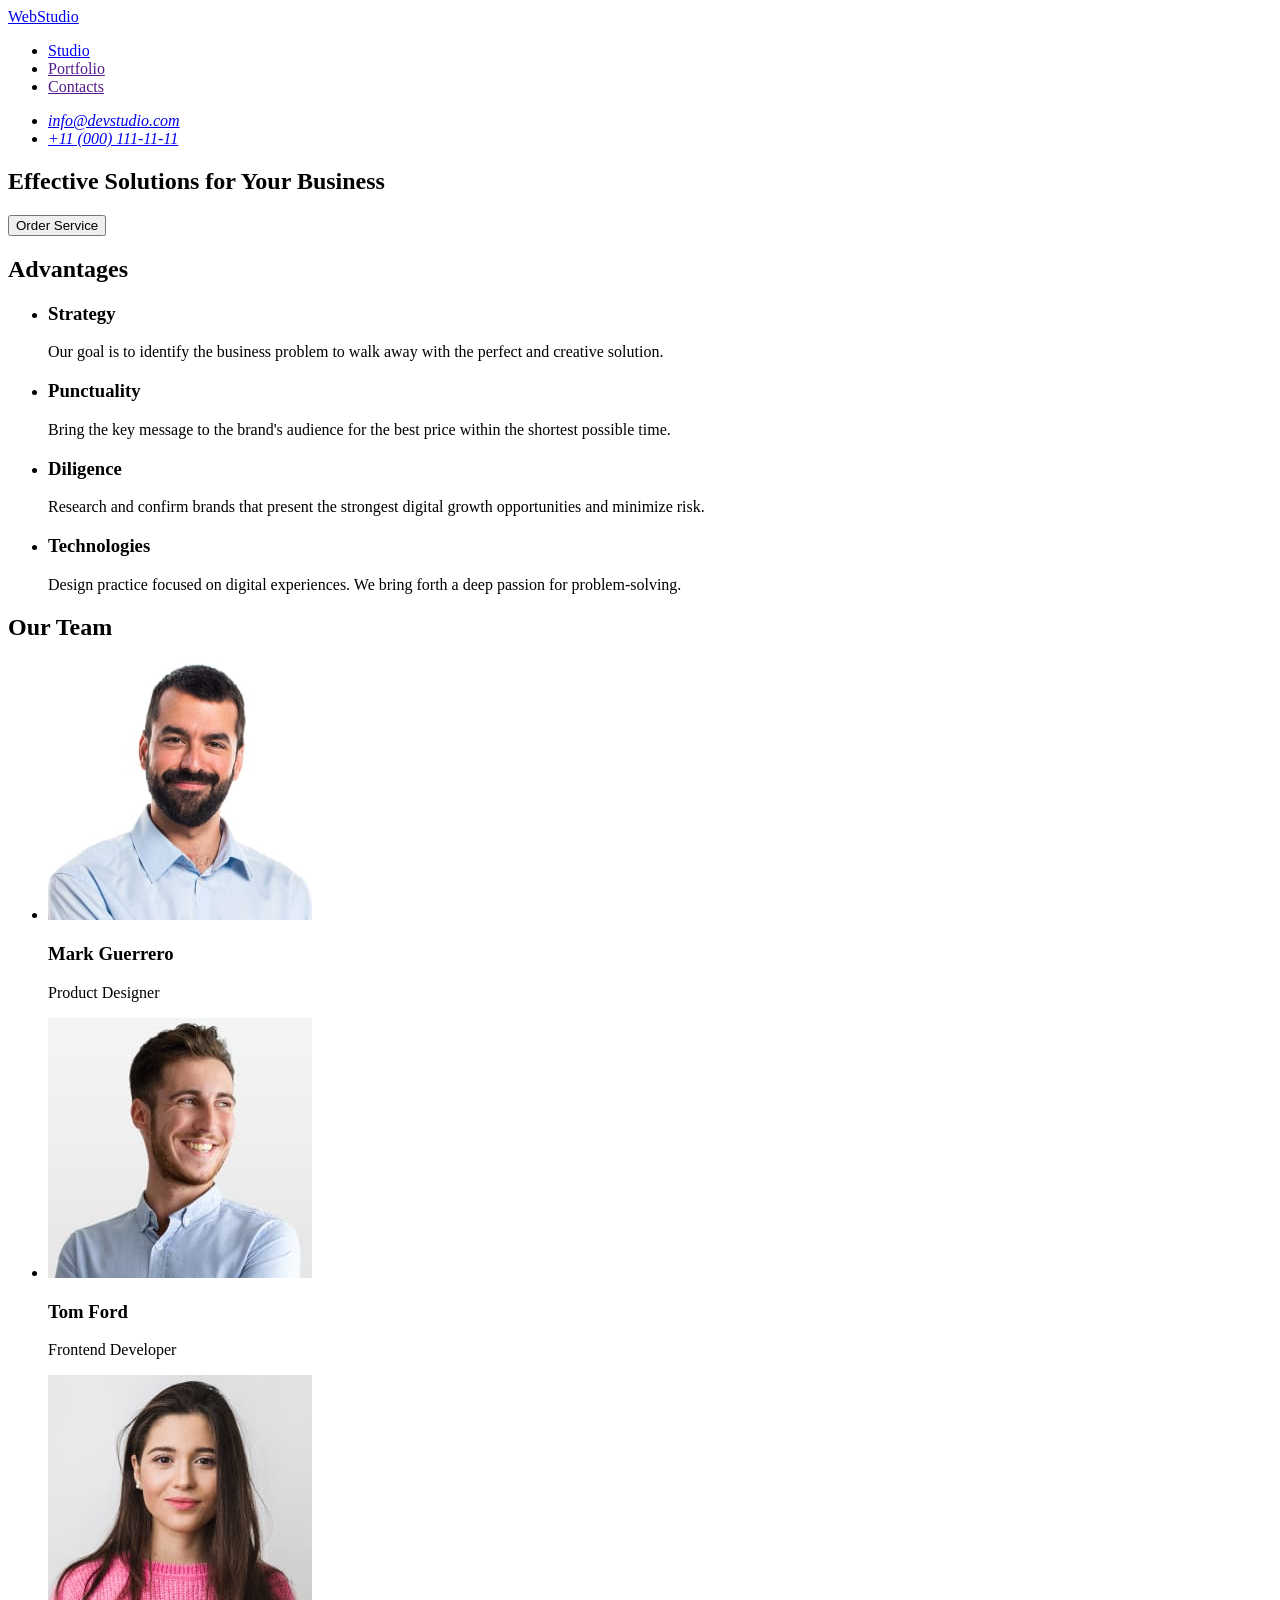
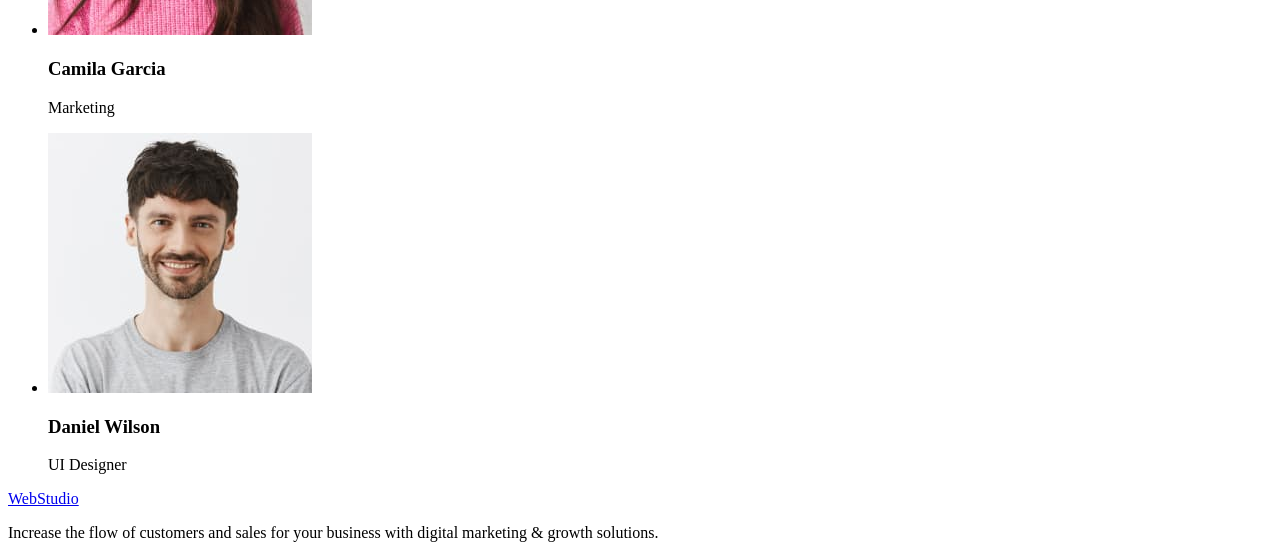
<file: index.html>
<!DOCTYPE html>
<html lang="en">
  <head>
    <meta charset="UTF-8" />
    <meta name="viewport" content="width=device-width, initial-scale=1.0" />
    <title>WebStudio</title>
  </head>
  <body>
    <!------------------------------------Header------------------------>
    <header>
      <nav>
        <a href="./index.html">WebStudio</a>
        <ul>
          <li><a href="./index.html">Studio</a></li>
          <li><a href="">Portfolio</a></li>
          <li><a href="">Contacts</a></li>
        </ul>
      </nav>
      <address>
        <ul>
          <li><a href="mailto:info@devstudio.com">info@devstudio.com</a></li>
          <li><a href="tel:+110001111111">+11 (000) 111-11-11</a></li>
        </ul>
      </address>
    </header>
    <main>
      <!----------------------------------- Effective Solutions------- -->
      <section>
        <h1>Effective Solutions for Your Business</h1>
        <button type="button">Order Service</button>
      </section>
      <!----------------------------------Advantages---------------------->
      <section>
        <h2>Advantages</h2>
        <ul>
          <li>
            <h3>Strategy</h3>
            <p>
              Our goal is to identify the business problem to walk away with the
              perfect and creative solution.
            </p>
          </li>
          <li>
            <h3>Punctuality</h3>
            <p>
              Bring the key message to the brand's audience for the best price
              within the shortest possible time.
            </p>
          </li>
          <li>
            <h3>Diligence</h3>
            <p>
              Research and confirm brands that present the strongest digital
              growth opportunities and minimize risk.
            </p>
          </li>
          <li>
            <h3>Technologies</h3>
            <p>
              Design practice focused on digital experiences. We bring forth a
              deep passion for problem-solving.
            </p>
          </li>
        </ul>
      </section>
      <!---------------------------------- --Our Team --------------------->
      <section>
        <h2>Our Team</h2>
        <ul>
          <li>
            <img
              src="./images/employees/mark.img.jpg"
              alt="Mark Guerrero"
              width="264"
              height="260"
            />
            <h3>Mark Guerrero</h3>
            <p>Product Designer</p>
          </li>
          <li>
            <img
              src="./images/employees/tom.img.jpg"
              alt="Tom Ford"
              width="264"
              height="260"
            />
            <h3>Tom Ford</h3>
            <p>Frontend Developer</p>
          </li>
          <li>
            <img
              src="./images/employees/camila.img.jpg"
              alt="Camila Garcia"
              width="264"
              height="260"
            />
            <h3>Camila Garcia</h3>
            <p>Marketing</p>
          </li>
          <li>
            <img
              src="./images/employees/daniel.img.jpg"
              alt="Daniel Wilson"
              width="264"
              height="260"
            />
            <h3>Daniel Wilson</h3>
            <p>UI Designer</p>
          </li>
        </ul>
      </section>
    </main>
    <!---------------------------------------- Footer------------------>
    <footer>
      <a href="./index.html">WebStudio</a>
      <p>
        Increase the flow of customers and sales for your business with digital
        marketing & growth solutions.
      </p>
    </footer>
  </body>
</html>
</file>
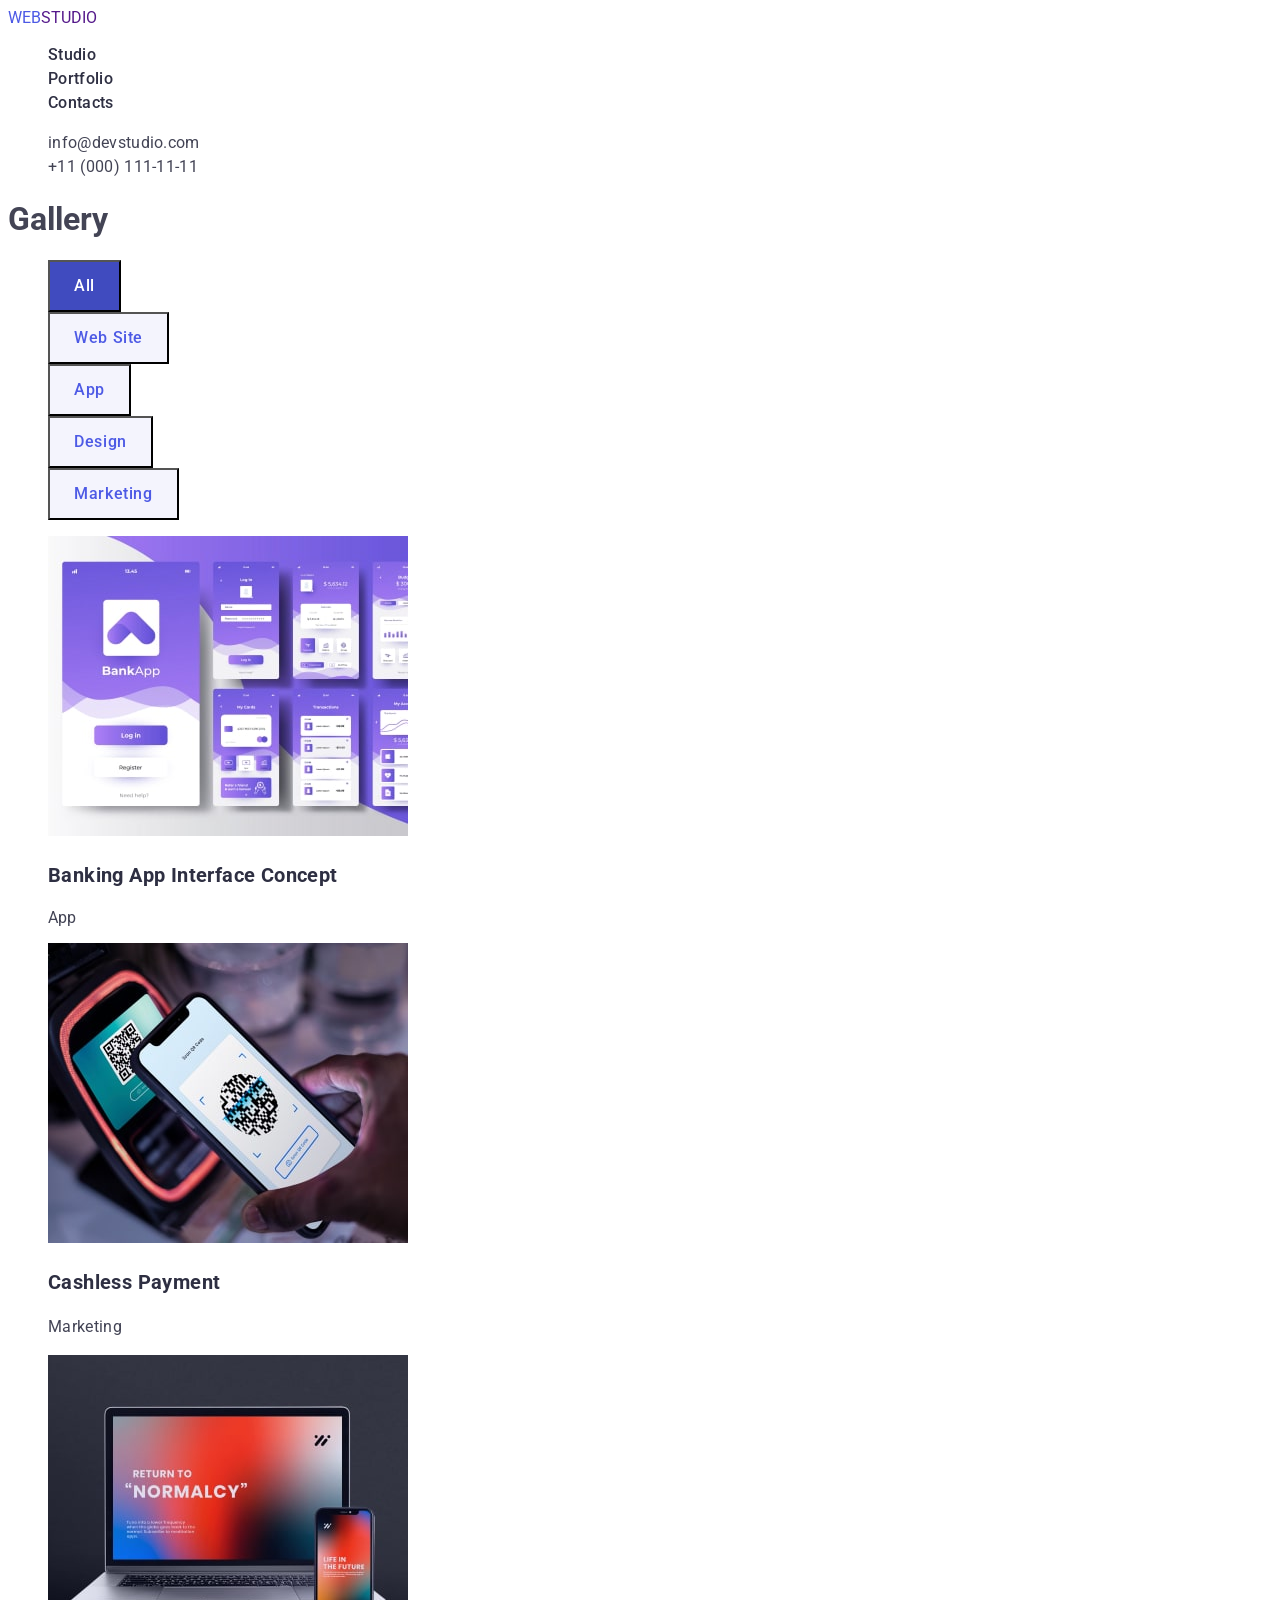
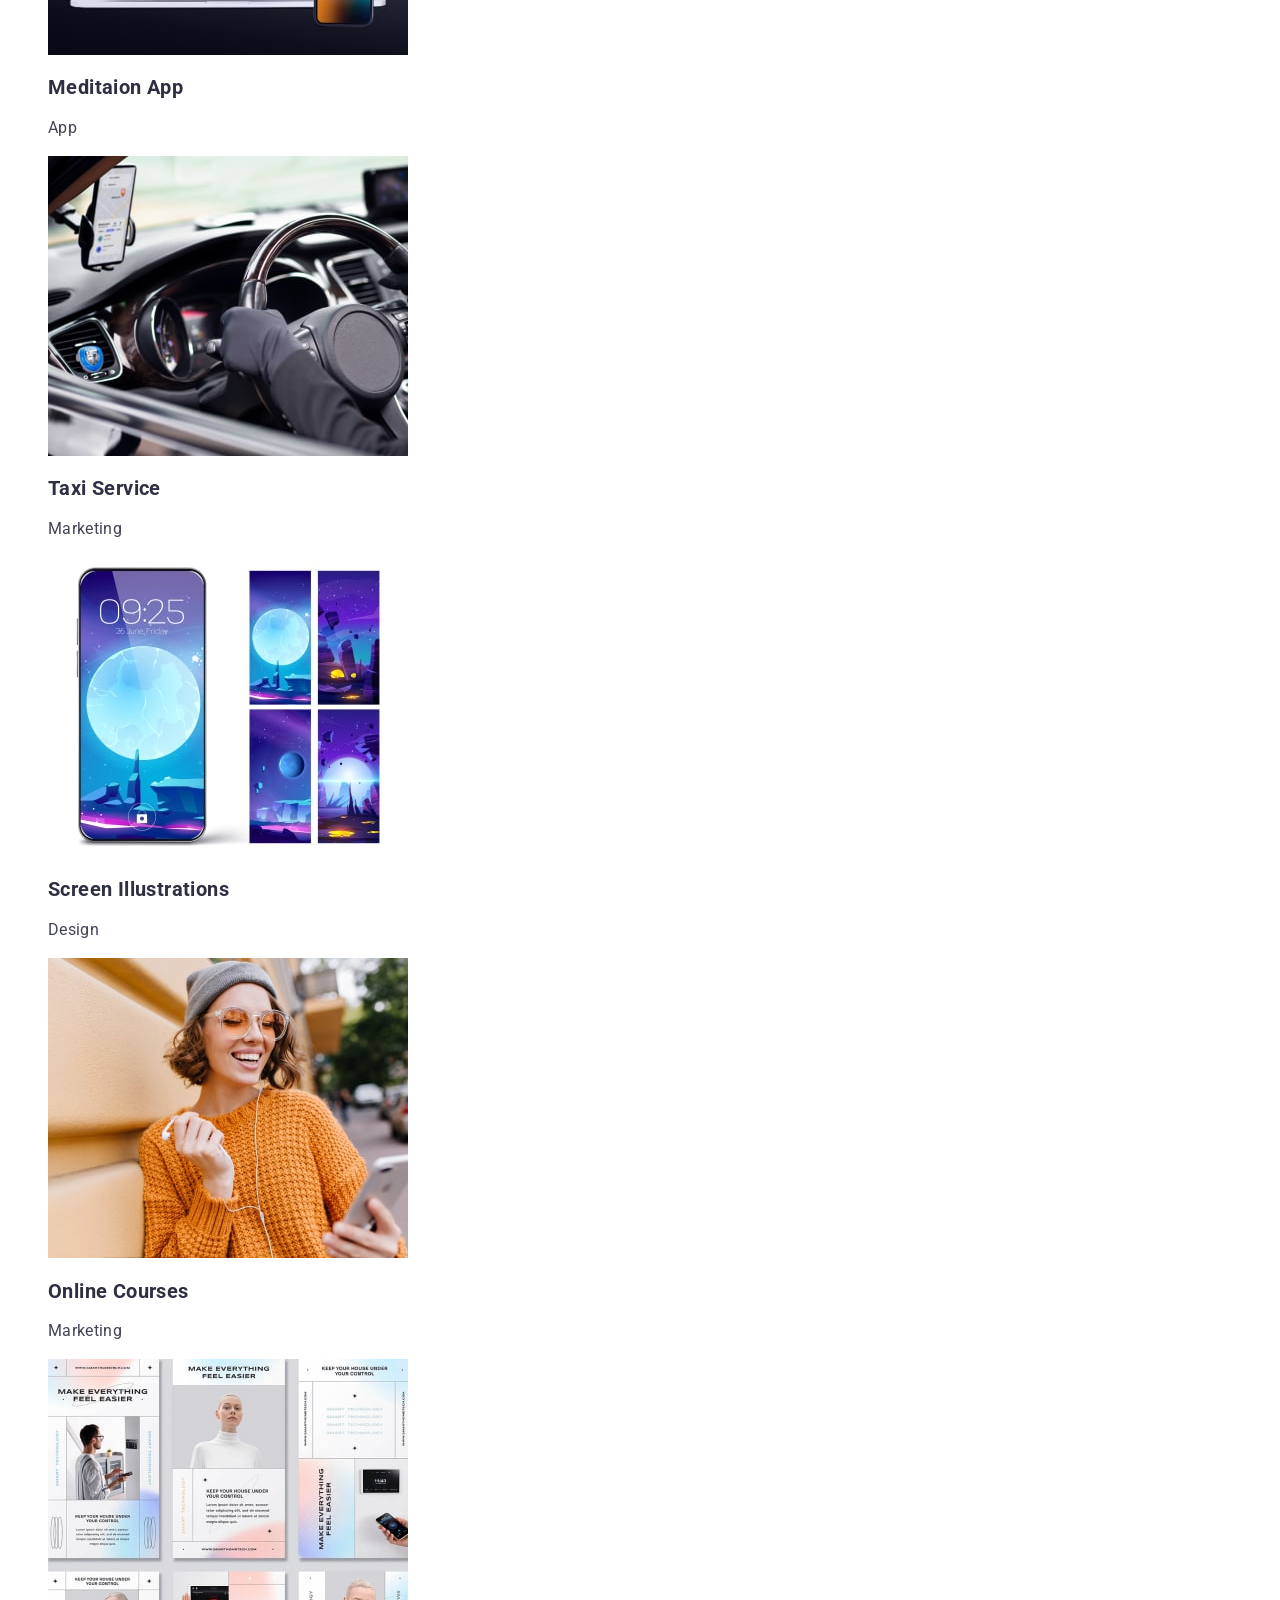
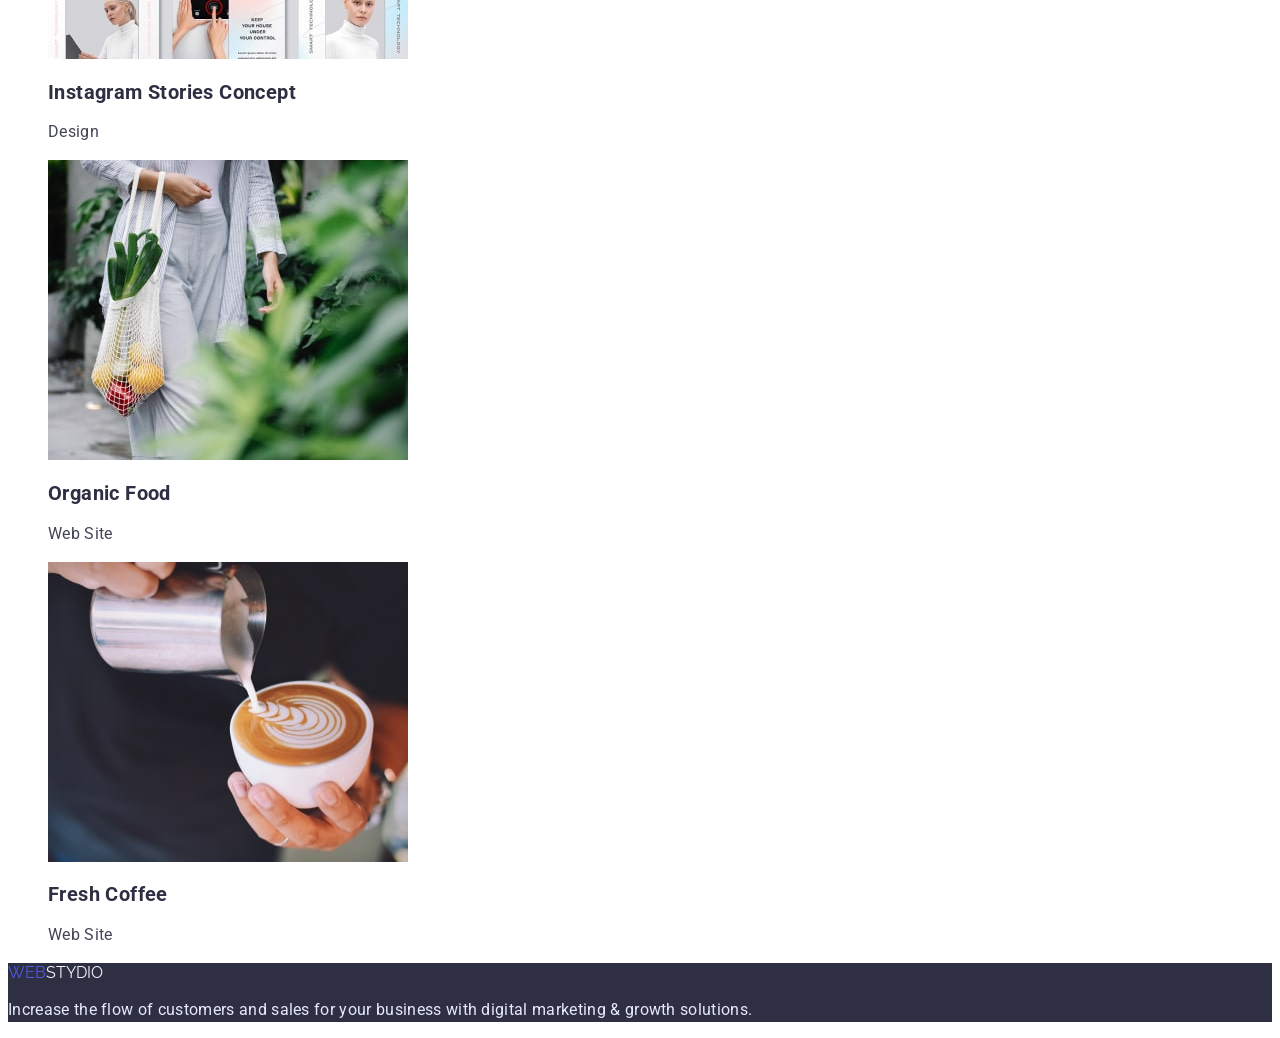
<file: portfolio.html>
<!DOCTYPE html>
<html lang="en">
<head>
    <meta charset="UTF-8">
    <meta http-equiv="X-UA-Compatible" content="IE=edge">
    <meta name="viewport" content="width=device-width, initial-scale=1.0">
    <title>WebStudio</title>
    <link rel="preconnect" href="https://fonts.googleapis.com">
<link rel="preconnect" href="https://fonts.gstatic.com" crossorigin>
<link href="https://fonts.googleapis.com/css2?family=Raleway:wght@800&family=Roboto:wght@400;500;700;900&display=swap"
 rel="stylesheet">

<link rel="stylesheet" href="./css/styles.css">
</head>
<body>
  <header class="header">
    <nav class="header-novigation">
        <!--Logo-->
    <a href=""class="heder-logo link"><span class="logo-accent">WEB</span>STUDIO</a>
    <ul class="header-list list">
        <li><a class="header-link link" href="">Studio</a></li>
        <li><a class="header-link link" href="./index.html">Portfolio</a></li>
        <li><a class="header-link link" href="">Contacts</a></li>
    </ul>
    </nav>
    <!--contacts-->
    <address>
    <ul class="header-contacts list">
        <li><a class="header-adress link" href="mailto:info@devstudio.com">info@devstudio.com</a></li>
        <li><a class="header-tel link" href="tel:+110001111111">+11 (000) 111-11-11</a></li>
    </ul>
</address>
  </header> 
  
  <main>
  <!--Sektion 1 -->
  <h1>Gallery</h1>
 
  <ul class="gallery-filter list">
    <li class="filter-item"><button class="filter-btn is-active" type="button">All</button>
</li>
    <li class="filter-item"><button class="filter-btn" type="button">Web Site</button>
    </li>
    <li class="filter-item"><button class="filter-btn" type="button">App</button>
    </li>
    <li class="filter-item"><button class="filter-btn" type="button">Design</button>
    </li>
    <li class="filter-item"><button class="filter-btn" type="button">Marketing</button>
    </li>
  </ul>
 
  <ul class="gallery-list list">
  <li class="gallery-item">
  <img src="./images/img_8.jpg" alt="bankapp" width="360">
<h2><a class="gallery-subtitle link" href="">Banking App Interface Concept</a></h2> 
<p class="gallery-tex">App</p>
</li>
  <li class="gallery-item">
  <img src="./images/img_9.jpg" alt="code" width="360">
<h2><a class="gallery-subtitle link" href="">Cashless Payment</a></h2> 
<p class="gallery-text">Marketing</p>
</li>
  <li class="gallery-item">
  <img src="./images/img_10.jpg" alt="monitor" width="360">
<h2 class="gallery-subtitle link" href="">Meditaion App</h2>
<p class="gallery-text">App</p>
</li>
  <li class="gallery-item">
  <img src="./images/img_11.jpg" alt="car" width="360">
<h2 class="gallery-subtitle link" href="">Taxi Service</h2>
<p class="gallery-text">Marketing</p>
</li>
  <li class="gallery-item">
  <img src="./images/img_12.jpg" alt="moon" width="360">
<h2 class="gallery-subtitle link" href="">Screen Illustrations</h2>
<p class="gallery-text">Design</p>
</li>
  <li class="gallery-item">
  <img src="./images/img_13.jpg" alt="girl" width="360">
<h2 class="gallery-subtitle link" href="">Online Courses</h2>
<p class="gallery-text">Marketing</p>
</li>
  <li class="gallery-item">
  <img src="./images/img_14.jpg" alt="instsgram" width="360">
<h2 class="gallery-subtitle link" href="">Instagram Stories Concept</h2>
<p class="gallery-text">Design</p>
</li>
  <li class="gallery-item">
  <img src="./images/img_15.jpg" alt="food" width="360">
<h2 class="gallery-subtitle link" href="">Organic Food</h2>
<p class="gallery-text">Web Site</p>
</li>
  <li class="gallery-item">
  <img src="./images/img_16.jpg" alt="coffee" width="360">
<h2 class="gallery-subtitle link" href="">Fresh Coffee</h2>
<p class="gallery-text">Web Site</p>
</li>
</ul>
</main>

<footer class="footer">
        <a href=""class="footer-logo link"><span class="logo-accent">WEB</span>STYDIO</a>
    <p class="footer-text text">Increase the flow of customers and sales for your business with digital marketing & growth solutions.
    </p>

</footer>
</body>
</html>
</file>
<file: css/styles.css>
:root{
    --main-subtitle-color: #2E2F42;
    --main-btn-color:#ffffff;
    --main-body-color:#ffffff;
    --main-text-color:#434455;
    --main-background-color:#2E2F42;
    --second-background-color: #F4F4FD;
    --main-accent-color:#4D5AE5;
    --main-focus-color:#404BBF;
    --main-commercial-color: #ffffff;
    --second-logo-color:#F4F4FD;
    --second-text-color:#E7E9FC;

}

body {
  font-family:"Roboto", sans-serif;
  background-color: var(--main-body-color);
  color: var(--main-text-color);
  font-size: 16px;
}
.text{
    font-size: 16px;
    line-height: 1.5;
    /* or 150% */
    letter-spacing: 0.02em;
}
.subtitle{
    font-size: 20px;
    line-height: 1.2;
    letter-spacing: 0.02em;
}
.name{
    font-size: 36px;
    line-height: 1.11;
    letter-spacing: 0.02em;
    text-transform: capitalize;  
}

/*----------------------------------------------------------HEADER-------------*/
.header {
}
.header-novigation {
}

.header-logo {
font-family: "Raleway", sans-serif;
font-weight: 800;
font-size: 18px;
line-height: 13.3;
/* identical to box height, or 133% */
display: flex;
flex-direction: row;
align-items: flex-start;
padding: 0px;

}
.header-logo{
    color:var(--main-subtitle-color);
}
.logo-accent{
    color:var(--main-accent-color);
}
.link{
    text-decoration: none;
}



.header-list .header-link 
{
    font-weight: 500;
    line-height: 1.5;
    /* identical to box height, or 150% */
    letter-spacing: 0.02em;
    /* NAVY BLUE */
    color:var(--main-subtitle-color);
}
.header-list .header-link:hover,
.header-list .header-link:focus 
{
    color:var( --main-focus-color);
}
.list{
    list-style: none;
}

.header-contacts {
}

.header-adress {
font-style: normal;
line-height: 1.5;
/* identical to box height, or 150% */
letter-spacing: 0.02em;
/* SLATE */
color:var(--main-text-color);
}
.header-adress:is(:hover,:focus)
{
    color:var( --main-focus-color);
}

.header-tel {
font-family: 'Roboto' sans-serif;
font-style: normal;
font-weight: 400;
line-height: 1.5;
/* identical to box height, or 150% */
letter-spacing: 0.02em;
/* SLATE */
color:var(--main-text-color);
}
.header-tel:is(:hover,:focus)
{
    color:var( --main-focus-color);
}

/*--------------------------------COMMERCIAL------------------------------*/
.commercial{
    background-color : var(--main-background-color);
}

.commercial {
    font-style: normal;
    font-weight: 700;
    font-size: 56px;
    line-height: 1.07;
    /* or 107% */
    text-align: center;
    letter-spacing: 0.02em;

    color:var(--main-commercial-color)
}


.btn {
    padding: 16px 32px;   
    background-color: var(--main-accent-color);

    font-family: 'Roboto',sans-serif;
    font-weight: 500;
    font-size: 16px;
    line-height: 1.5;
    /* identical to box height, or 150% */
    letter-spacing: 0.04em;
    color:var(--main-btn-color);
    }
.btn:is(:hover,:focus)
{
    background-color: var(--main-focus-color);
}

.btn {
    cursor:pointer
}   



/*------------------------------PECULISRITIES--------------------*/
.peculiarities-list {
}
.peculiarities-item {
    
}
.peculiarities-subtitle {
color:var(--main-subtitle-color);
}

.peculiarities-text {
color:var(--main-text-color);
}
/*------------------------------------------BOING-----------------------*/
.boing{

}

.boing-subtitle {
color:var(--main-subtitle-color);
}

.boing-list {
}
.boind-item {
}
/*--------------------------------------------------TEAM---------------------------*/
.team{
    background:var( --second-background-color);
}
.team-subtitle {
color:var(--main-subtitle-color);
}

.team-list {
}
.team-item {
}

.team-foto {
}

.team-surname {
color:var(--main-subtitle-color);
}

.team-text {
color:var(--main-text-color);
}
/*---------------------------------------------------FOOTER-----------------------*/
.footer {
background-color: var(--main-background-color);
}

.footer-logo {
font-family: "Raleway", sans-serif;

}
.footer-text {
    color:var(--second-text-color);
}
.footer-logo{
    color:var(--second-logo-color); 
}
.logo-accent{
    color:var( --main-accent-color);  
}
/*----------------------------------------Portfolio----------------------*/

.gallery-filter {
}
.list {
}
.filter-item{

}
.filter-btn {

font-family: 'Roboto', sans-serif;
font-style: normal;
font-weight: 500;
font-size: 16px;
line-height: 1.5;
/* identical to box height, or 150% */

display: flex;
align-items: center;
text-align: center;
letter-spacing: 0.04em;

color:var(--main-btn-color);


    padding: 12px 24px;
    background-color: var( --second-background-color);
    font-size: 16px;
    line-height: 1.5;
    /* identical to box height, or 150% */
    
    letter-spacing: 0.04em;
    
    /* IRIS */
    color:var(--main-accent-color); 
}
.filter-btn:is(:hover,:focus)
{
    background-color: var(--main-focus-color);
}
.is-active {
    background-color: var(--main-focus-color);
    color:var(--main-btn-color);
}
.filter-btn {
    cursor:pointer
}
.is-active {
    cursor:pointer
}
.gallery-subtitle {
    cursor:pointer
}

.gallery-item {
}
.gallery-subtitle {
    font-size: 20px;
    line-height: 1.2;
    /* identical to box height, or 120% */
    letter-spacing: 0.02em;
    color: var(--main-subtitle-color);
    }
.gallery-list .link:hover,
.gallery-list .link:focus
{
    color:var(--main-focus-color);
}

.gallery-text {
    font-size: 16px;
    line-height: 1.5;
    /* identical to box height, or 150% */
    letter-spacing: 0.02em;
    color: var(--main-text-color);
    }
</file>
